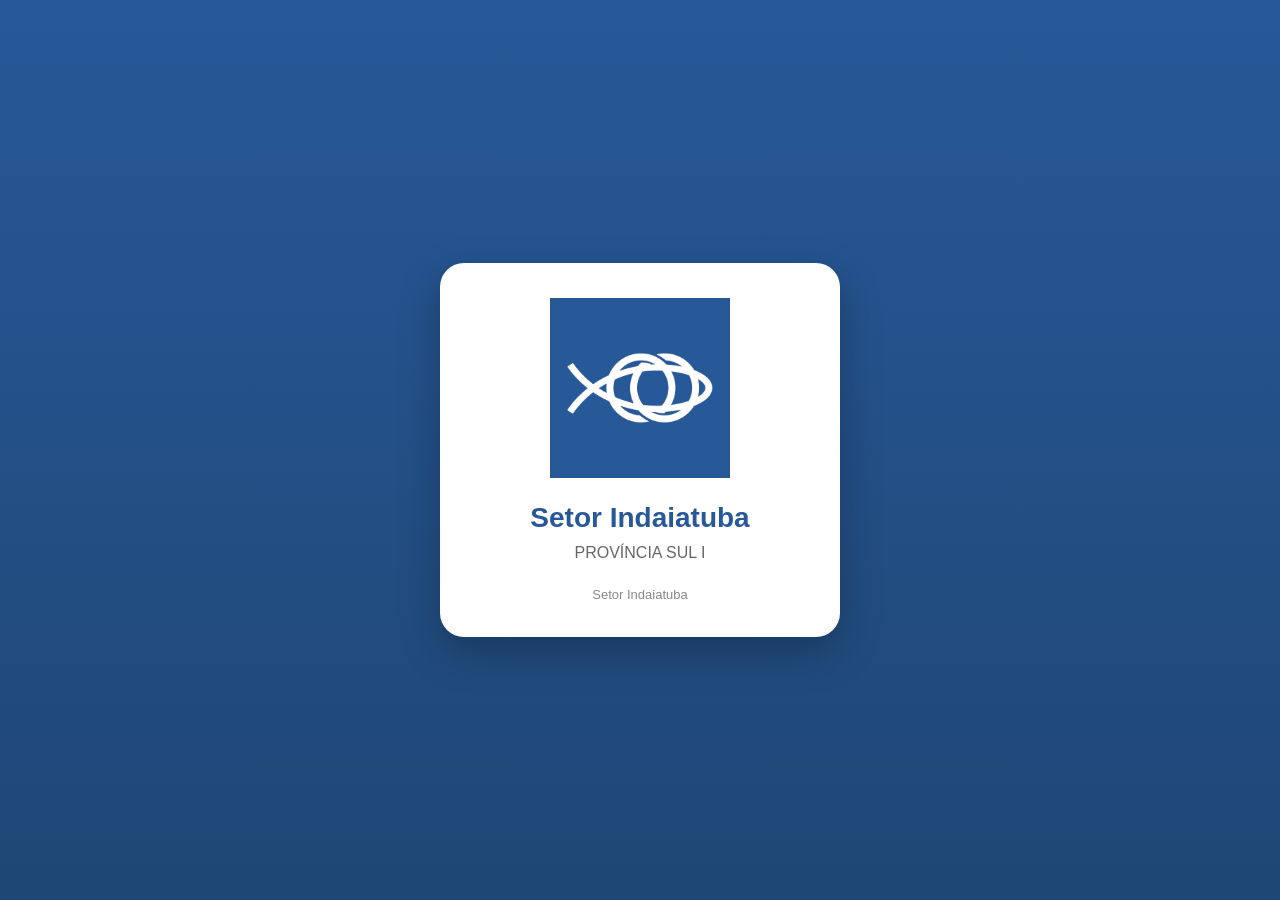
<file: index.html>
<!DOCTYPE html>
<html lang="pt-BR">
<head>
<meta name="apple-mobile-web-app-capable" content="yes">
<meta name="apple-mobile-web-app-status-bar-style" content="default">
<meta name="apple-mobile-web-app-title" content="Setor Indaiatuba">

<link rel="apple-touch-icon" href="icon-192.png">
    
<meta charset="UTF-8">
<meta name="viewport" content="width=device-width, initial-scale=1">

<title>ENS - Setor Indaiatuba</title>

<meta name="theme-color" content="#275898">

<link rel="manifest" href="manifest.json">

<style>

*{
    margin:0;
    padding:0;
    box-sizing:border-box;
    font-family:'Segoe UI',sans-serif;
}

body{
    min-height:100vh;
    background:linear-gradient(180deg,#275898,#1f4775);
    display:flex;
    justify-content:center;
    align-items:center;
    padding:20px;
}

.card{
    background:white;
    width:100%;
    max-width:400px;
    border-radius:24px;
    padding:35px;
    text-align:center;
    box-shadow:0 15px 40px rgba(0,0,0,.25);
}

.logo{
    width:180px;
    margin:auto;
    margin-bottom:20px;
}

.logo img{
    width:100%;
}

h1{
    color:#275898;
    margin-bottom:10px;
    font-size:28px;
}

.subtitle{
    color:#666;
    margin-bottom:25px;
}

.install-btn{
    width:100%;
    border:none;
    border-radius:12px;
    background:#275898;
    color:white;
    padding:15px;
    font-size:16px;
    cursor:pointer;
    display:none;
    transition:.2s;
}

.install-btn:hover{
    transform:translateY(-2px);
}

.info{
    color:#888;
    font-size:13px;
    margin-top:20px;
}

.loading{
    display:none;
    color:#275898;
    margin-top:20px;
}

</style>

</head>

<body>

<div class="card">

    <div class="logo">
        <img src="logo.png" alt="Setor Indaiatuba">
    </div>

    <h1>Setor Indaiatuba</h1>

    <div class="subtitle">
        PROVÍNCIA SUL I
    </div>

    <button id="installBtn" class="install-btn">
        Instalar Aplicativo
    </button>

    <div id="loading" class="loading">
        Preparando instalação...
    </div>

    <div class="info">
        Setor Indaiatuba
    </div>

</div>

<script>

/*
|--------------------------------------------------------------------------
| Se o aplicativo já estiver instalado,
| abre diretamente a tela de carregamento.
|--------------------------------------------------------------------------
*/

if (
    window.matchMedia('(display-mode: standalone)').matches ||
    window.navigator.standalone === true
){
    window.location.replace('app.html');
}

/*
|--------------------------------------------------------------------------
| Service Worker
|--------------------------------------------------------------------------
*/

if ('serviceWorker' in navigator) {
    navigator.serviceWorker.register('./service-worker.js');
}

/*
|--------------------------------------------------------------------------
| Instalação PWA
|--------------------------------------------------------------------------
*/

let deferredPrompt;
const installBtn = document.getElementById('installBtn');

window.addEventListener('beforeinstallprompt', (e) => {

    e.preventDefault();

    deferredPrompt = e;

    installBtn.style.display = 'block';
});

installBtn.addEventListener('click', async () => {

    if (!deferredPrompt) return;

    document.getElementById('loading').style.display = 'block';

    deferredPrompt.prompt();

    const choiceResult = await deferredPrompt.userChoice;

    if (choiceResult.outcome === 'accepted') {

        setTimeout(() => {
            window.location.href = 'instalado.html';
        }, 1000);

    }

    deferredPrompt = null;
});

/*
|--------------------------------------------------------------------------
| Caso o navegador não suporte instalação
|--------------------------------------------------------------------------
*/

window.addEventListener('load', () => {

    setTimeout(() => {

        if (!deferredPrompt && installBtn.style.display === 'none') {

            installBtn.style.display = 'block';
            installBtn.innerText = 'Adicionar à Tela Inicial';

            installBtn.onclick = () => {

                alert(
`No seu navegador:

Android:
⋮ → Adicionar à tela inicial

iPhone:
Compartilhar → Adicionar à Tela de Início`
                );

            };
        }

    }, 2000);

});

</script>

</body>
</html>
</file>
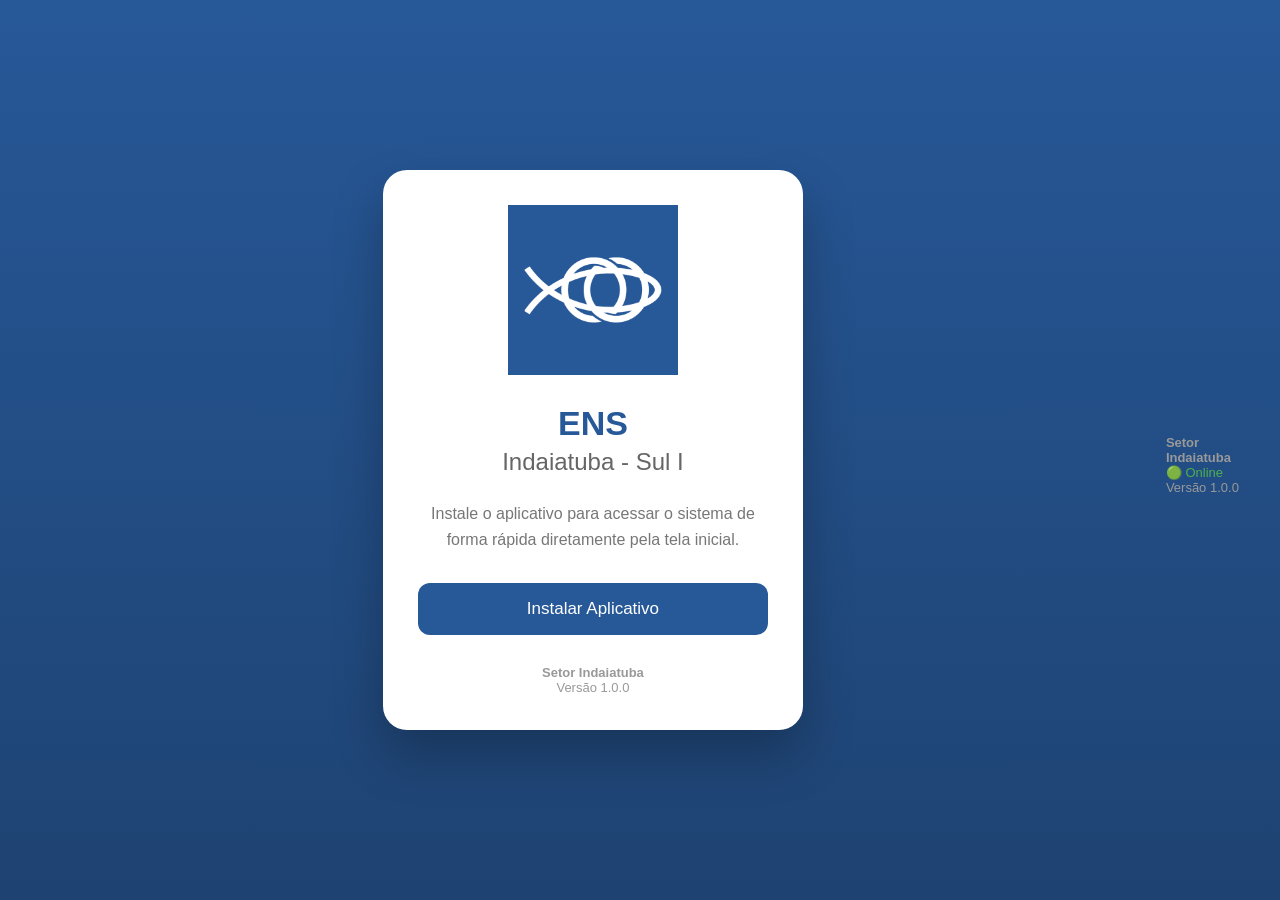
<file: PWA/index.html>
<!DOCTYPE html>
<html lang="pt-BR">

<head>

    <meta charset="UTF-8">
    <meta name="viewport" content="width=device-width, initial-scale=1.0">

    <title>ENS - Indaiatuba - Sul I</title>

    <meta name="theme-color" content="#275898">

    <!-- PWA -->
    <link rel="manifest" href="manifest.json">

    <!-- iPhone -->
    <meta name="apple-mobile-web-app-capable" content="yes">
    <meta name="apple-mobile-web-app-status-bar-style" content="default">
    <meta name="apple-mobile-web-app-title" content="ENS">

    <link rel="apple-touch-icon" href="img/icon-192.png">

    <!-- CSS -->
    <link rel="stylesheet" href="css/style.css">

</head>

<body>

    <div class="container">

        <div class="card">

            <img
                src="img/logo.png"
                class="logo"
                alt="ENS">

            <h1>ENS</h1>

            <h2>Indaiatuba - Sul I</h2>

            <p class="description">

                Instale o aplicativo para acessar o sistema
                de forma rápida diretamente pela tela inicial.

            </p>

            <!-- Android -->

            <button
                id="installButton"
                class="btn primary">

                Instalar Aplicativo

            </button>

            <!-- iPhone -->

            <div
                id="iosInstructions"
                class="ios hidden">

<h3>📱 Instalação no iPhone</h3>

<p>

1. Toque em Compartilhar

</p>

<img src="img/iphone-share.png">

<p>

2. Escolha Adicionar à Tela Inicial

</p>

<img src="img/iphone-home.png">

<p>

3. Toque em Adicionar.

</p>

            </div>

            <div
                id="loading"
                class="loading hidden">

                Preparando instalação...

            </div>

            <footer>

                <strong>Setor Indaiatuba</strong>

                <br>

                Versão 1.0.0

            </footer>

        </div>

    </div>

    <script src="js/install.js"></script>
	<script src="js/common.js"></script>
<div id="toast" class="toast"></div>
</body>
<footer>

<strong>Setor Indaiatuba</strong>

<br>

<span id="statusInternet"></span>

<br>

Versão 1.0.0

</footer>
</html>
</file>
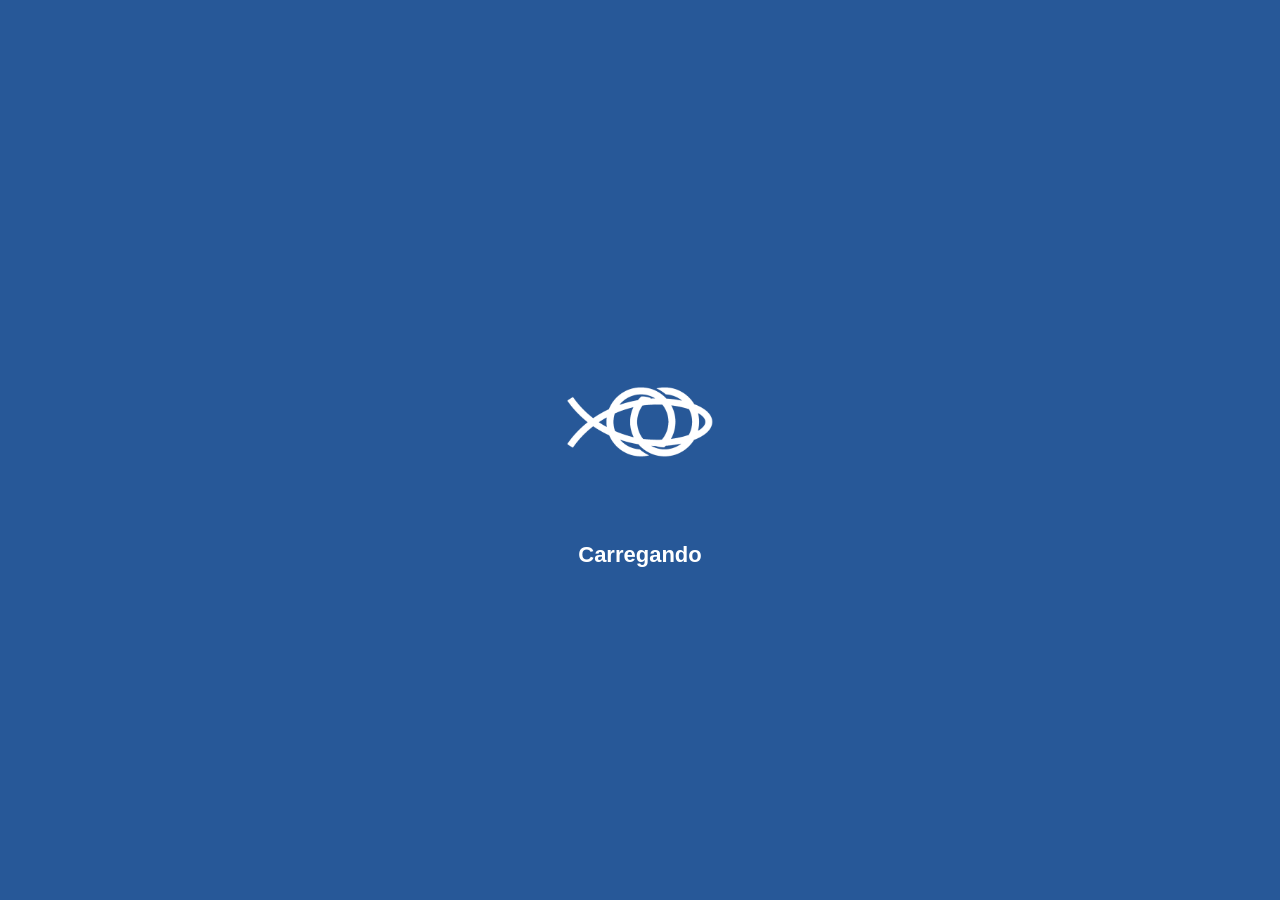
<file: app.html>
<!DOCTYPE html>
<html lang="pt-BR">
<head>
<meta charset="UTF-8">
<meta name="viewport" content="width=device-width, initial-scale=1">

<title>ENS</title>

<meta name="theme-color" content="#275898">

<style>
body{
    margin:0;
    background:#275898;
    height:100vh;
    display:flex;
    justify-content:center;
    align-items:center;
    flex-direction:column;
    color:white;
    font-family:Segoe UI,sans-serif;
}

img{
    width:180px;
}

.loading{
    margin-top:30px;
    font-size:22px;
    font-weight:600;
}

.dots::after{
    content:"";
    animation:dots 1.5s infinite;
}

@keyframes dots{
    0%{content:"";}
    33%{content:".";}
    66%{content:"..";}
    100%{content:"...";}
}
</style>
</head>
<body>

<img src="logo.png">

<div class="loading">
    Carregando<span class="dots"></span>
</div>

<script>

setTimeout(()=>{

window.location.replace(
"https://script.google.com/macros/s/AKfycbzkLLdAr8MgzFkn0-rIeN8eS8RnzuVDoEfxSEC1SjcVwh5jKOYDNjigvNVi3fVS9CAChg/exec"
);

},2000);

</script>

</body>
</html>
</file>
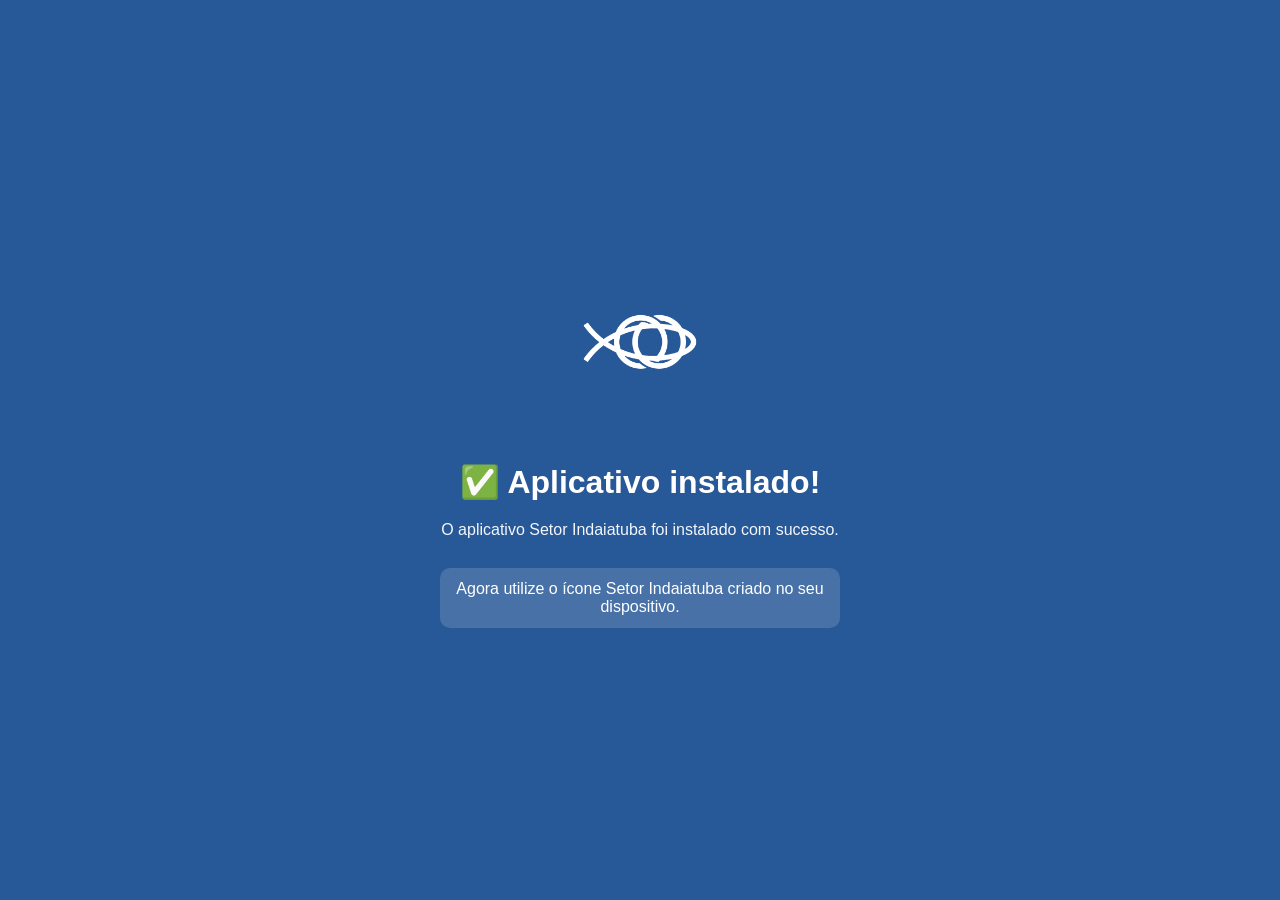
<file: instalado.html>
<!DOCTYPE html>
<html lang="pt-BR">
<head>

<meta charset="UTF-8">
<meta name="viewport" content="width=device-width, initial-scale=1">

<title>ENS Instalado</title>

<style>

body{
    margin:0;
    background:#275898;
    color:white;
    font-family:'Segoe UI',sans-serif;
    height:100vh;
    display:flex;
    justify-content:center;
    align-items:center;
}

.card{
    text-align:center;
    max-width:400px;
    padding:30px;
}

.logo{
    width:140px;
    margin-bottom:25px;
}

h1{
    margin-bottom:15px;
}

p{
    opacity:.95;
    line-height:1.6;
}

.badge{
    margin-top:25px;
    padding:12px;
    border-radius:10px;
    background:rgba(255,255,255,.15);
}

</style>

</head>

<body>

<div class="card">

    <img src="logo.png" class="logo">

    <h1>✅ Aplicativo instalado!</h1>

    <p>
        O aplicativo Setor Indaiatuba foi instalado com sucesso.
    </p>

    <div class="badge">
        Agora utilize o ícone Setor Indaiatuba criado no seu dispositivo.
    </div>

</div>

</body>
</html>
</file>
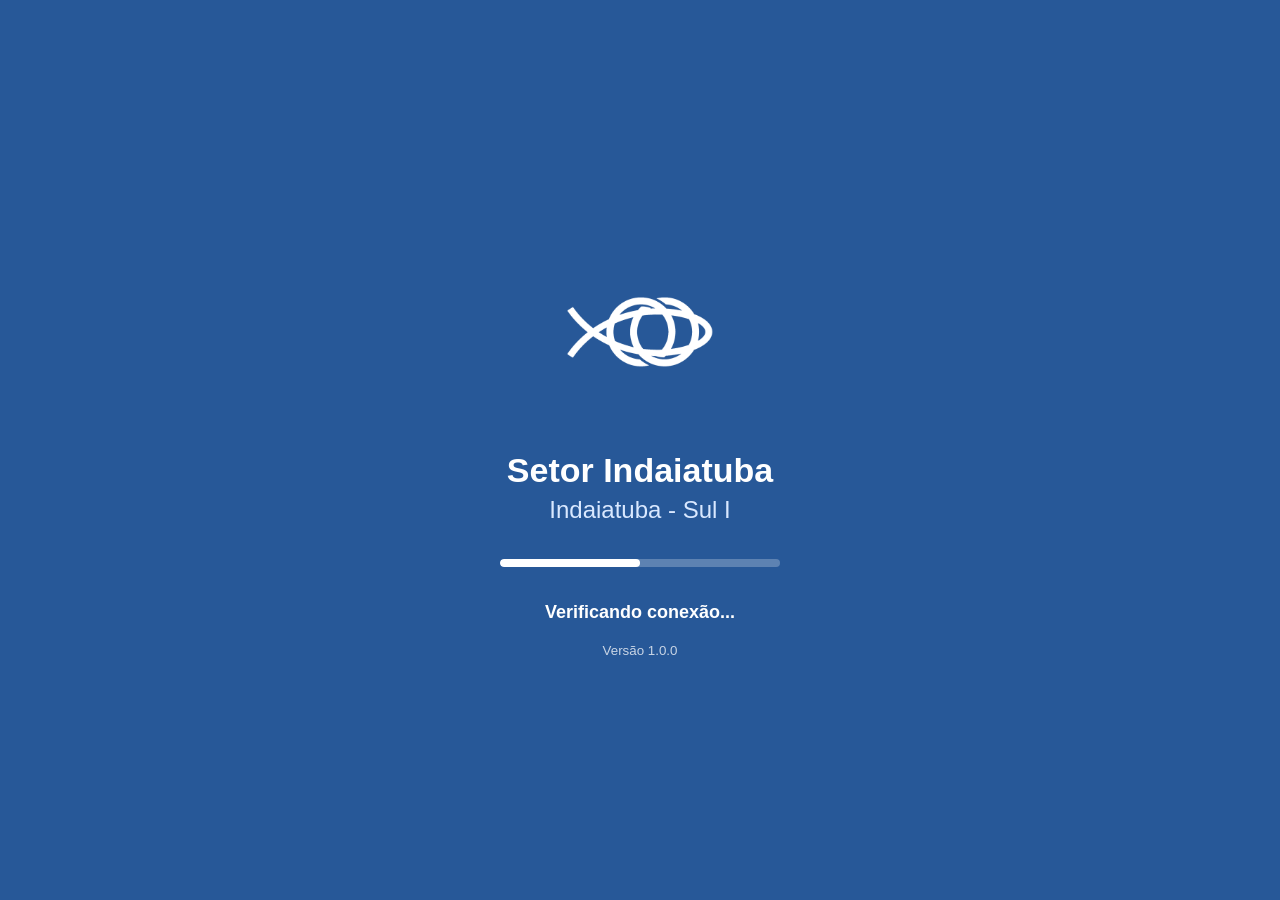
<file: PWA/app.html>
<!DOCTYPE html>
<html lang="pt-BR">

<head>

    <meta charset="UTF-8">
    <meta name="viewport" content="width=device-width, initial-scale=1.0">

    <title>Setor Indaiatuba - Carregando</title>

    <meta name="theme-color" content="#275898">

    <link rel="stylesheet" href="css/style.css">

</head>

<body class="app-body">

    <div class="app-container">

        <img src="img/logo.png" class="logo-app" alt="ENS">

        <h1>Setor Indaiatuba</h1>

        <h2>Indaiatuba - Sul I</h2>

        <div class="progress">

    <div id="progressBar" class="progress-bar"></div>

</div>

<p id="status">
    Inicializando...
</p>

<small id="version">
    Versão 1.0.0
</small>

    </div>

    <script src="js/app.js"></script>
	<script src="js/common.js"></script>
<div id="toast" class="toast"></div>
</body>

</html>
</file>
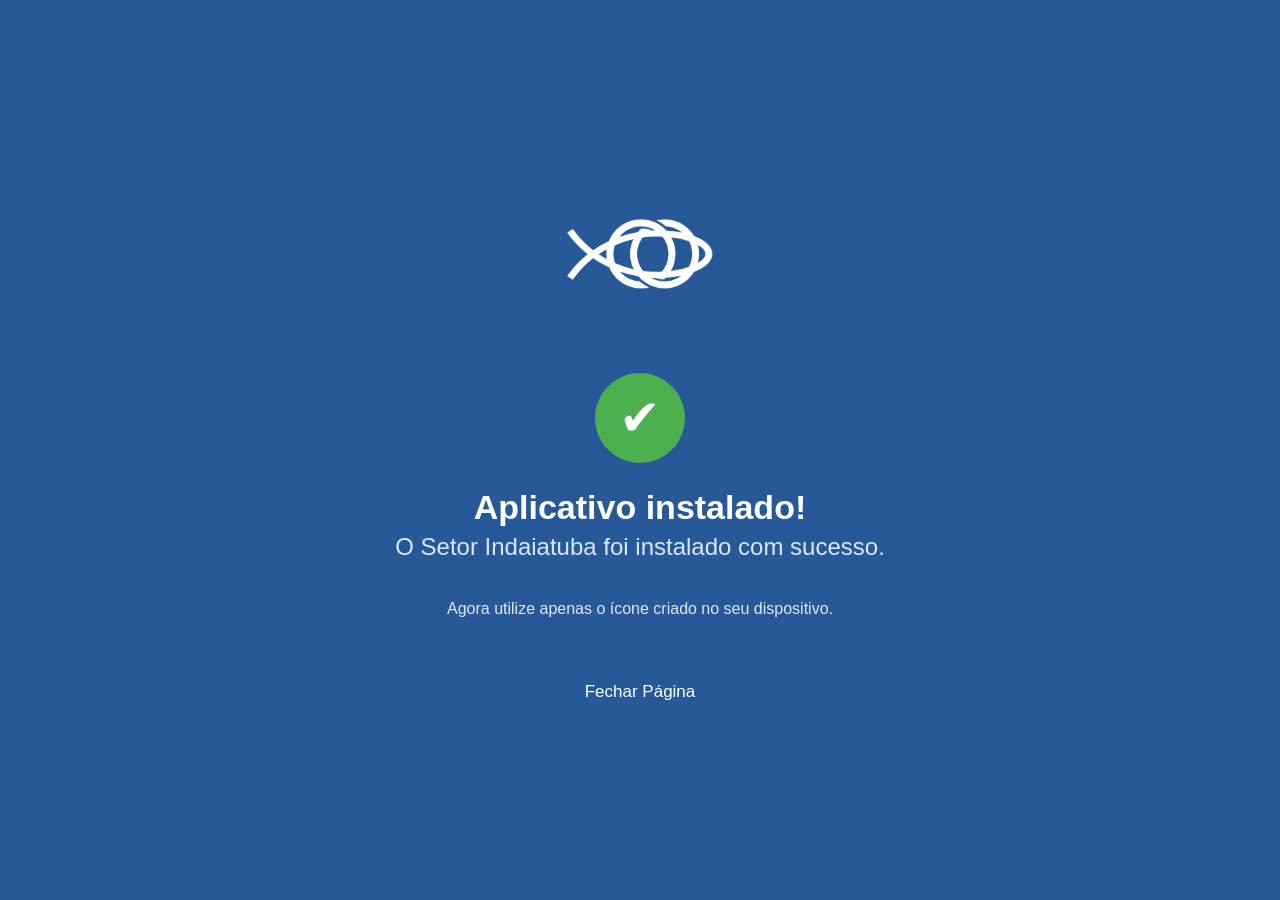
<file: PWA/instalado.html>
<!DOCTYPE html>
<html lang="pt-BR">

<head>

<meta charset="UTF-8">
<meta name="viewport" content="width=device-width, initial-scale=1.0">

<title>ENS - Instalação concluída</title>

<meta name="theme-color" content="#275898">

<link rel="stylesheet" href="css/style.css">

</head>

<body class="app-body">

<div class="app-container">

    <img src="img/logo.png" class="logo-app">

    <div class="success">

        ✔

    </div>

    <h1>Aplicativo instalado!</h1>

    <h2>
        O Setor Indaiatuba foi instalado com sucesso.
    </h2>

    <p class="install-text">

        Agora utilize apenas o ícone criado
        no seu dispositivo.

    </p>

    <button id="closeButton" class="btn primary">

        Fechar Página

    </button>

    <small id="closeMessage"></small>

</div>

<script src="js/instalado.js"></script>
<script src="js/common.js"></script>
<div id="toast" class="toast"></div>
</body>

</html>
</file>
<file: PWA/css/style.css>
*{
    margin:0;
    padding:0;
    box-sizing:border-box;
}

body{

    font-family:"Segoe UI",sans-serif;

    background:linear-gradient(180deg,#275898,#1E4372);

    display:flex;

    justify-content:center;

    align-items:center;

    min-height:100vh;

    padding:20px;

}

.container{

    width:100%;

    display:flex;

    justify-content:center;

}

.card{

    background:#FFF;

    width:100%;

    max-width:420px;

    padding:35px;

    border-radius:24px;

    text-align:center;

    box-shadow:0 25px 50px rgba(0,0,0,.25);

    animation:fade .7s;

}

.logo{

    width:170px;

    margin-bottom:25px;

}

h1{

    color:#275898;

    font-size:34px;

    margin-bottom:5px;

}

h2{

    color:#666;

    font-weight:500;

    margin-bottom:25px;

}

.description{

    color:#777;

    line-height:1.6;

    margin-bottom:30px;

}

.btn{

    width:100%;

    border:none;

    border-radius:12px;

    cursor:pointer;

    padding:16px;

    font-size:17px;

    transition:.25s;

}

.primary{

    background:#275898;

    color:#FFF;

}

.primary:hover{

    transform:translateY(-2px);

    background:#1F4775;

}

.loading{

    margin-top:20px;

    color:#275898;

    font-weight:bold;

}

.hidden{

    display:none;

}

.ios{

    text-align:left;

    background:#F5F5F5;

    border-radius:12px;

    padding:18px;

}

.ios h3{

    color:#275898;

    margin-bottom:15px;

}

.ios ol{

    margin-left:20px;

}

.ios li{

    margin-bottom:10px;

    color:#555;

}

footer{

    margin-top:30px;

    color:#999;

    font-size:13px;

}

@keyframes fade{

    from{

        opacity:0;

        transform:translateY(20px);

    }

    to{

        opacity:1;

        transform:translateY(0);

    }

}

/* Responsivo */

@media(max-width:480px){

.card{

padding:28px;

}

.logo{

width:150px;

}

h1{

font-size:30px;

}

}

/* =======================================
   APP.HTML
======================================= */

.app-body{

    background:#275898;

    display:flex;

    justify-content:center;

    align-items:center;

    min-height:100vh;

    color:white;

}

.app-container{

    text-align:center;

    animation:fade .8s;

}

.logo-app{

    width:180px;

    margin-bottom:25px;

}

.app-container h1{

    color:white;

    margin-bottom:6px;

}

.app-container h2{

    color:#d9e8ff;

    font-weight:400;

    margin-bottom:35px;

}

.loader{

    width:65px;

    height:65px;

    margin:auto;

    border:6px solid rgba(255,255,255,.25);

    border-top:6px solid white;

    border-radius:50%;

    animation:girar 1s linear infinite;

}

#status{

    margin-top:30px;

    font-size:18px;

    font-weight:600;

}

.app-container small{

    display:block;

    margin-top:12px;

    opacity:.8;

}

@keyframes girar{

    from{

        transform:rotate(0deg);

    }

    to{

        transform:rotate(360deg);

    }

}

/*======================================
INSTALADO
=======================================*/

.success{

    width:90px;

    height:90px;

    margin:auto;

    margin-bottom:25px;

    border-radius:50%;

    background:#4CAF50;

    color:white;

    display:flex;

    justify-content:center;

    align-items:center;

    font-size:50px;

    animation:pop .5s;

}

.install-text{

    margin:25px 0;

    color:#dfe9f7;

    line-height:1.6;

}

#closeButton{

    margin-top:20px;

}

#closeMessage{

    display:block;

    margin-top:18px;

    opacity:.8;

    line-height:1.5;

}

@keyframes pop{

0%{

transform:scale(.2);

opacity:0;

}

100%{

transform:scale(1);

opacity:1;

}

}

/*====================================
BARRA DE PROGRESSO
====================================*/

.progress{

    width:280px;

    height:8px;

    margin:35px auto;

    background:rgba(255,255,255,.25);

    border-radius:20px;

    overflow:hidden;

}

.progress-bar{

    width:0%;

    height:100%;

    background:white;

    border-radius:20px;

    transition:width .25s;

}

#version{

    margin-top:20px;

    display:block;

    opacity:.75;

}

.online{

    color:#4CAF50;

}

.offline{

    color:#F44336;

}

/* Toast */

.toast{

    position:fixed;

    left:50%;

    bottom:30px;

    transform:translateX(-50%);

    background:#333;

    color:white;

    padding:12px 20px;

    border-radius:30px;

    opacity:0;

    transition:.4s;

    z-index:999;

}

.toast.show{

    opacity:1;

}

.ios img{

width:100%;

margin:12px 0;

border-radius:10px;

box-shadow:0 5px 12px rgba(0,0,0,.15);

}

@media (prefers-color-scheme: dark){

.card{

background:#222;

color:white;

}

.description{

color:#CCC;

}

footer{

color:#AAA;

}

}
</file>
